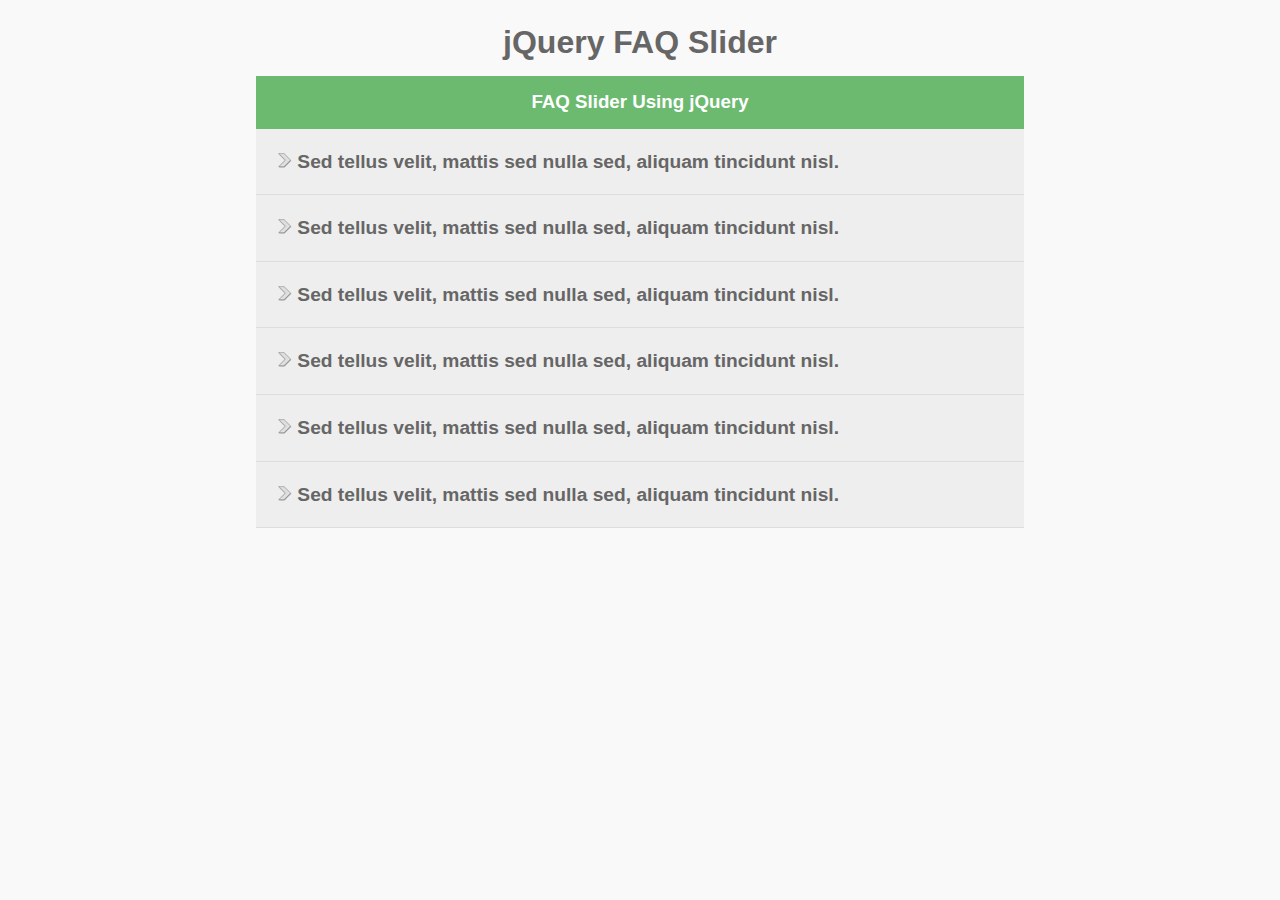
<file: faqSlider/index.html>
<!DOCTYPE html)
	<head>
		<title>FAQ Slider</title>
		<link rel="stylesheet" href="css/style.css">
		
		<script src="https://ajax.googleapis.com/ajax/libs/jquery/3.3.1/jquery.min.js"></script>
		<script src="js/script.js"></script>
	</head>
	<body>
		<div id="container">
			<h1>jQuery FAQ Slider</h1>
			<div class="title"><h3>FAQ Slider Using jQuery</h3></div>
			
		<ul class="faq">
				<li class="q"><img src="img/arrow.png"> Sed tellus velit, mattis sed nulla sed, aliquam tincidunt nisl.</li>
				<li class="a">Pellentesque eget mi vel tellus convallis bibendum. Nam interdum quam nec dolor aliquam, ut finibus augue iaculis. Sed porta quam lacus, vitae faucibus turpis pellentesque sed. Quisque interdum condimentum vulputate.</li>
			
				<li class="q"><img src="img/arrow.png"> Sed tellus velit, mattis sed nulla sed, aliquam tincidunt nisl.</li>
				<li class="a">Pellentesque eget mi vel tellus convallis bibendum. Nam interdum quam nec dolor aliquam, ut finibus augue iaculis. Sed porta quam lacus, vitae faucibus turpis pellentesque sed. Quisque interdum condimentum vulputate.</li>
			
				<li class="q"><img src="img/arrow.png"> Sed tellus velit, mattis sed nulla sed, aliquam tincidunt nisl.</li>
				<li class="a">Pellentesque eget mi vel tellus convallis bibendum. Nam interdum quam nec dolor aliquam, ut finibus augue iaculis. Sed porta quam lacus, vitae faucibus turpis pellentesque sed. Quisque interdum condimentum vulputate.</li>
			
				<li class="q"><img src="img/arrow.png"> Sed tellus velit, mattis sed nulla sed, aliquam tincidunt nisl.</li>
				<li class="a">Pellentesque eget mi vel tellus convallis bibendum. Nam interdum quam nec dolor aliquam, ut finibus augue iaculis. Sed porta quam lacus, vitae faucibus turpis pellentesque sed. Quisque interdum condimentum vulputate.</li>
			
				<li class="q"><img src="img/arrow.png"> Sed tellus velit, mattis sed nulla sed, aliquam tincidunt nisl.</li>
				<li class="a">Pellentesque eget mi vel tellus convallis bibendum. Nam interdum quam nec dolor aliquam, ut finibus augue iaculis. Sed porta quam lacus, vitae faucibus turpis pellentesque sed. Quisque interdum condimentum vulputate.</li>
			
				<li class="q"><img src="img/arrow.png"> Sed tellus velit, mattis sed nulla sed, aliquam tincidunt nisl.</li>
				<li class="a">Pellentesque eget mi vel tellus convallis bibendum. Nam interdum quam nec dolor aliquam, ut finibus augue iaculis. Sed porta quam lacus, vitae faucibus turpis pellentesque sed. Quisque interdum condimentum vulputate.</li>
		</ul>
		</div>
	</body>
</html>
</file>
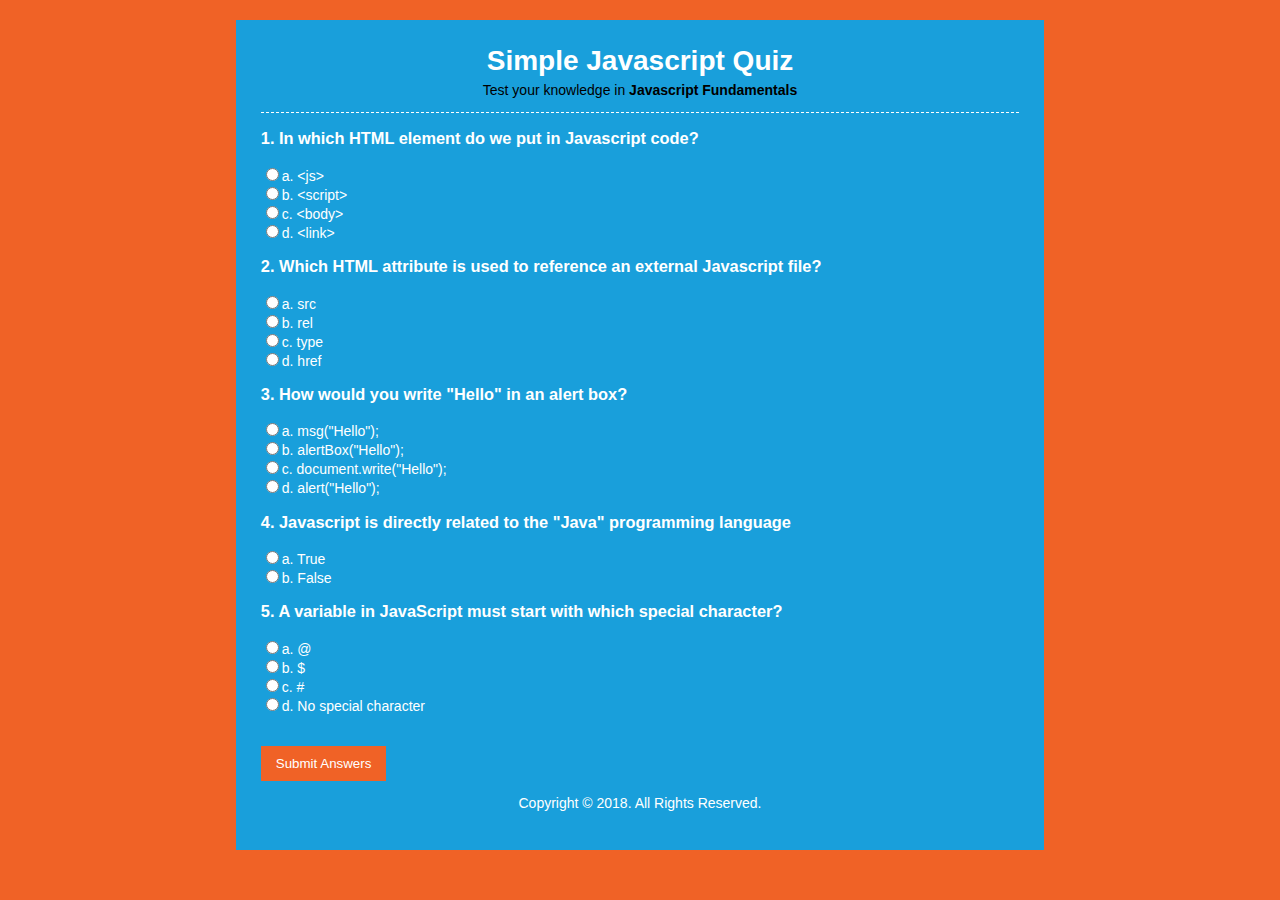
<file: simpleQuiz/index.html>
<!DOCTYPE html>
<html>
	<head>
		<title>Simple Javascript Quiz</title>
		<link rel="stylesheet" href="css/style.css">
		
		<script src="js/script.js"></script>
	</head>
	<body>
		<div id="container">
			<header>
				<h1>Simple Javascript Quiz</h1>
				<p>Test your knowledge in <strong>Javascript Fundamentals</strong></p>				
			</header>
			<section>
				<div id="results"></div>
				<form name="quizForm" onsubmit="return submitAnswers()">
					<h3>1. In which HTML element do we put in Javascript code?</h3>
					<input type="radio" name="q1" value="a" id="q1a">a. &lt;js&gt;<br>
					<input type="radio" name="q1" value="b" id="q1b">b. &lt;script&gt;<br>
					<input type="radio" name="q1" value="c" id="q1c">c. &lt;body&gt;<br>
					<input type="radio" name="q1" value="d" id="q1d">d. &lt;link&gt;<br>
					
					<h3>2. Which HTML attribute is used to reference an external Javascript file?</h3>
					<input type="radio" name="q2" value="a" id="q2a">a. src<br>
					<input type="radio" name="q2" value="b" id="q2b">b. rel<br>
					<input type="radio" name="q2" value="c" id="q2c">c. type<br>
					<input type="radio" name="q2" value="d" id="q2d">d. href<br>
					
					<h3>3. How would  you write "Hello" in an alert box?</h3>
					<input type="radio" name="q3" value="a" id="q3a">a. msg("Hello");<br>
					<input type="radio" name="q3" value="b" id="q3b">b. alertBox("Hello");<br>
					<input type="radio" name="q3" value="c" id="q3c">c. document.write("Hello");<br>
					<input type="radio" name="q3" value="d" id="q3d">d. alert("Hello");<br>
					
					<h3>4. Javascript is directly related to the "Java" programming language</h3>
					<input type="radio" name="q4" value="a" id="q4a">a. True<br>
					<input type="radio" name="q4" value="b" id="q4b">b. False<br>
					
					<h3>5. A variable in JavaScript must start with which special character?</h3>
					<input type="radio" name="q5" value="a" id="q5a">a. @<br>
					<input type="radio" name="q5" value="b" id="q5b">b. $<br>
					<input type="radio" name="q5" value="c" id="q5c">c. #<br>
					<input type="radio" name="q5" value="d" id="q5d">d. No special character<br>
					<br><br>
					
					<input type="submit" value="Submit Answers">
					
					
				</form>
			</section>
			
			<footer>
				<p> Copyright &copy; 2018. All Rights Reserved.</p>
			</footer>
		</div><!--container-->
	</body>

</html>
</file>
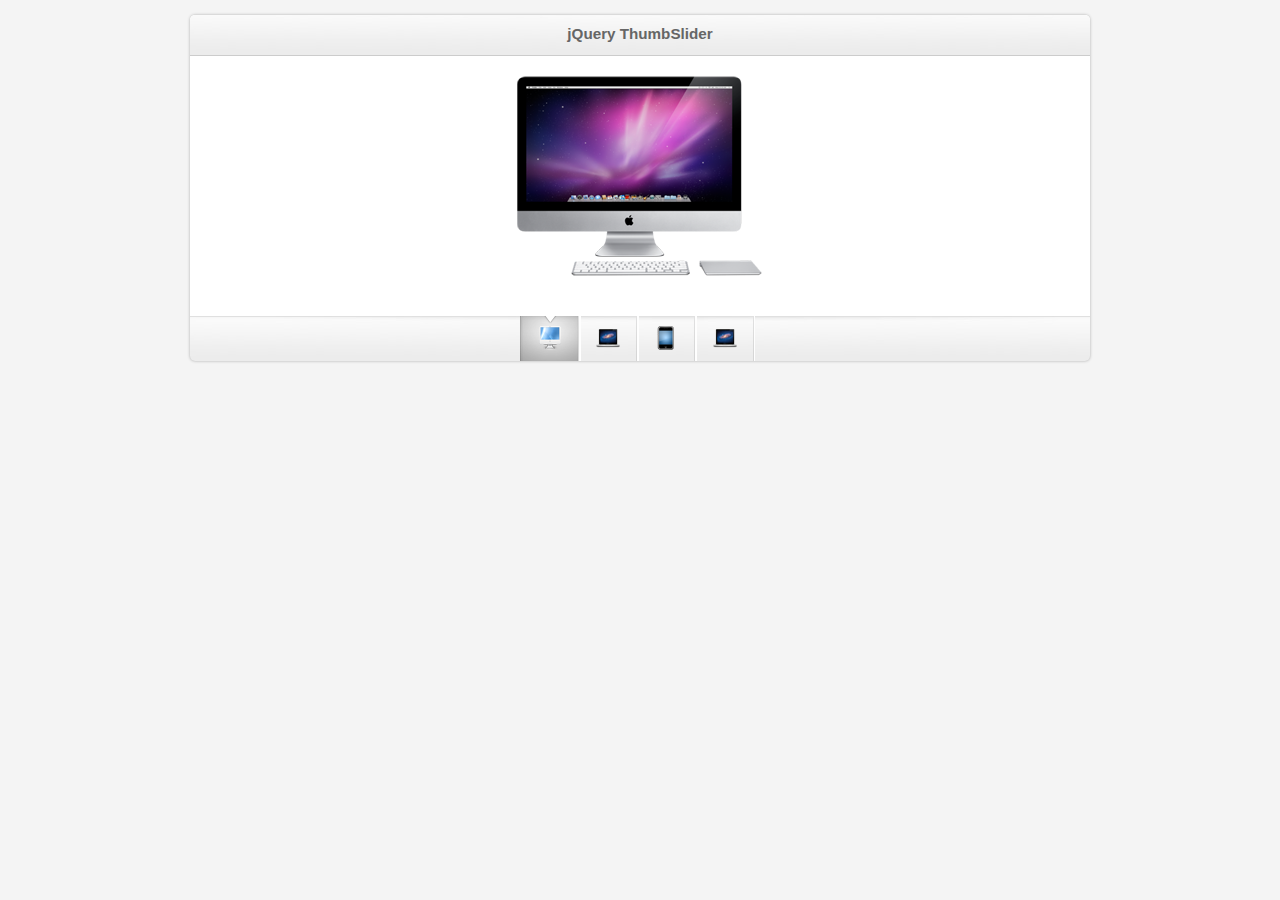
<file: thumbSlider/index.html>
<!DOCTYPE html>

<html>
<head>
	<title>jQuery ThumbSlider</title>
	<link rel="stylesheet" href="css/style.css">

	<script src="https://ajax.googleapis.com/ajax/libs/jquery/3.3.1/jquery.min.js"></script>
	<script src="js/script.js"></script>
</head>

<body>
	<div id="container">
		<div id="slider">
			<header>
				<h3>jQuery ThumbSlider</h3>
			</header>
			<div id="slides">
				<div class="slide">
				<img src="img/slides/device-imac.png" width="900" height="200">
				</div>
				<div class="slide">
				<img src="img/slides/device-macbook.png" width="900" height="200">
				</div>
				<div class="slide">
				<img src="img/slides/device-iphone.png" width="900" height="200">
				</div>
				<div class="slide">
				<img src="img/slides/device-ipad.png" width="900" height="200">
				</div>
			</div> <!--slides-->
			
			<nav id="menu">
				<ul>
					<li class="sep"></li>
					<li class="product">
						<a href="">
							<img src="img/slides/device-imac-thumb.png" alt="thumbnail">
						</a>
					</li>
					
					<li class="sep"></li>
					<li class="product">
						<a href="">
							<img src="img/slides/device-macbook-thumb.png" alt="thumbnail">
						</a>
					</li>
					
					<li class="sep"></li>
					<li class="product">
						<a href="">
							<img src="img/slides/device-iphone-thumb.png" alt="thumbnail">
						</a>
					</li>
					
					<li class="sep"></li>
					<li class="product">
						<a href="">
							<img src="img/slides/device-macbook-thumb.png" alt="thumbnail">
						</a>
					</li>
				</ul>
			</nav>
			
		</div>
	</div>
</body>
</html>
</file>
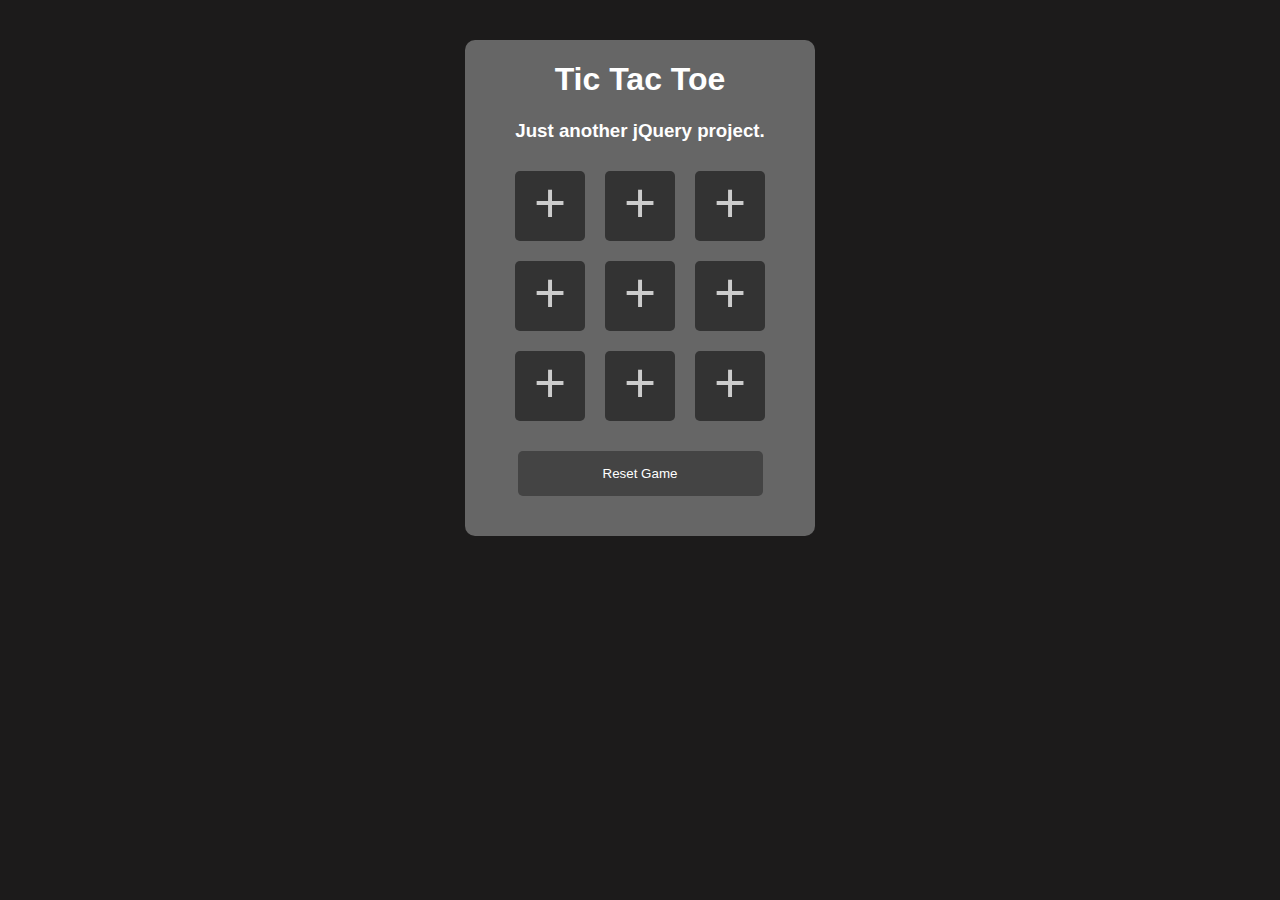
<file: tic tac toe/index.html>
<!DOCTYPE html>
<html>
	<head>
		<title>Play Tic Tac Toe</title>
		<link rel="stylesheet" href="css/style.css">
		
		<script src="https://ajax.googleapis.com/ajax/libs/jquery/3.3.1/jquery.min.js"></script>
		<script src="js/script.js"></script>
	</head>
	<body>
		<div id="container">
			<header>
				<h1>Tic Tac Toe</h1>
				<h3>Just another jQuery project.</h3>
			</header>
			<ul id="board">
				<li id="spot1">+</li>
				<li id="spot2">+</li>
				<li id="spot3">+</li>
				<li id="spot4">+</li>
				<li id="spot5">+</li>
				<li id="spot6">+</li>
				<li id="spot7">+</li>
				<li id="spot8">+</li>
				<li id="spot9">+</li>
			</ul>
			<div class="clearfix"></div>
			
			<footer>
				<button id="reset">Reset Game</button>
			</footer>
		</div>
	
	</body>
	
</html>
</file>
<file: faqSlider/css/style.css>
* {
	margin:0;
	padding:0;
	}

body {
	font-family:'Tahoma',sans-serif;
	color:#666;
	font-size: 16px;
	background:#f9f9f9;
	line-height:1.6em;
}

ul, li {
	list-style:none;
}

#container {
	width:60%;
	margin:30px auto;
	overflow:auto;
}

h1{
	text-align:center;
	
margin-bottom:20px;
}

.title {
	height:40px;
	background:#6bba70;
	color:#fff;
	text-align:center;
	padding-top:13px;
}

.faq li {
	padding:20px;
}

.faq li.q {
	background:#eee;
	font-weight:bold;
	font-size:120%;
	border-bottom:1px #ddd solid;
	cursor:pointer;
}

.faq li.a {
	background:#ddd;
	display:none;
}

.rotate {
	-moz-transform: rotate(90deg);
	-webkit-transform: rotate(90deg);
	transform: rotate(90deg);
}

@media(max-width:800px) {
	#container{
		width:90%;
	}
}
</file>
<file: simpleQuiz/css/style.css>
body {
	background: #f06226;
	color: #fff;
	font-family: 'Arial', sans-serif;
	font-size: 14px;
}

#container{
	width: 60%;
	background: #199fdb;
	margin: 20px auto;
	overflow: auto;
	padding: 25px;
}

header {
	text-align: center;
	border-bottom: #fff dashed 1px;
}

header h1 {
	margin:0;
	padding:0;
}

header p {
	padding:0;
	margin-top: 5px;
	color: #000;
}

section {
	min-height: 400px;
}

footer {
	text-align: center;
}

input[type='submit'] {
	background: #f06226;
	border:0;
	color: #fff;
	padding: 10px 15px;
	cursor: pointer;
}

#results h3 {
	background: #f06226;
	padding: 10px;
	margin: 10px 0;
}

#results span {
	color: #000;
	font-weight: bold;
}
</file>
<file: thumbSlider/css/style.css>
* {
	margin:0;
	padding:0;
}

body {
	color:#666;
	font-size:13px;
	background:#f4f4f4;
	font-family:"Arial",sans-serif;
}

#container {
	margin:15px auto;
	text-align:center;
	width:900px;
	position:relative;
}

a, a:visited {
	color:#0196e3;
	text-decoration:none;
	outline:none;
}

a:hover {
	text-decoration:underline;
}

p{
	padding-top:10px;
	text-align:center;
}

header{
	background:url(../img/panel.jpg) repeat-x bottom center #fff;
	height:30px;
	padding-top:10px;
	border-bottom:1px solid #ccc;
}

#slider{
	box-shadow:0 0 3px #aaa;
	-moz-box-shadow:0 0 3px #aaa;
	-webkit-box-shadow:0 0 3px #aaa;

	-moz-border-radius:5px;
	-webkit-border-radius:5px;
	border-radius:5px;
	
	background:url(../img/panel.jpg) repeat-x bottom center #fff;
	width: 900px;
	overflow:hidden;
}

#slides {
	height:240px;
	width:900px;
	overflow:hidden;
	padding-top:20px;
}

.slide {
	float:left !important;
}

#menu{
	height:45px;
}

#menu ul{
	margin:0;
	padding:0;
}

#menu li{
	width:60px;
	margin-left:-4px;
	display:inline-block;
	list-style:none;
	height:45px;
	overflow:hidden;
}

#menu li.active, li.active:hover{
	background:url(../img/active_bg.png) no-repeat;
}

#menu li.active{
	cursor:default;
}

#menu .sep{
	width:1px;
	background:url(../img/seperator.png) no-repeat right;
	margin-right:-2px;
}

#menu li a{
	display:block;
	background:url(../img/seperator.png) no-repeat right;
	height: 35px;
	padding-top:10px;
}

#menu a img{
	border:none;
}
</file>
<file: tic tac toe/css/style.css>
body{
	background:#1c1b1b;
	color:#666;
	font-family:"Arial", sans-serif;
}

h1, h3{
	text-align:center;
	color:#fff;
}

.clearfix{
	clear:both;
}

#container{
	width:350px;
	overflow:auto;
	margin:40px auto;
	background:#666;
	padding-bottom:40px;
	border-radius:10px;
}

#board li{
	float:left;
	margin:10px;
	height:70px;
	width:70px;
	font-size:55px;
	background:#333;
	color:#ccc;
	list-style:none;
	text-align:center;
	border-radius:5px;
}

#board li:hover, #reset:hover{
	cursor:pointer;
	background-color:#000;
}

#reset{
	border:0;
	background:#444;
	color:#fff;
	width:70%;
	padding:15px;
	border-radius:5px;
}

.o{
	color:green !important;
}

.x{
	color:red !important;
}

footer{
	display:block;
	text-align:center;
	padding-top:20px;
}
</file>
